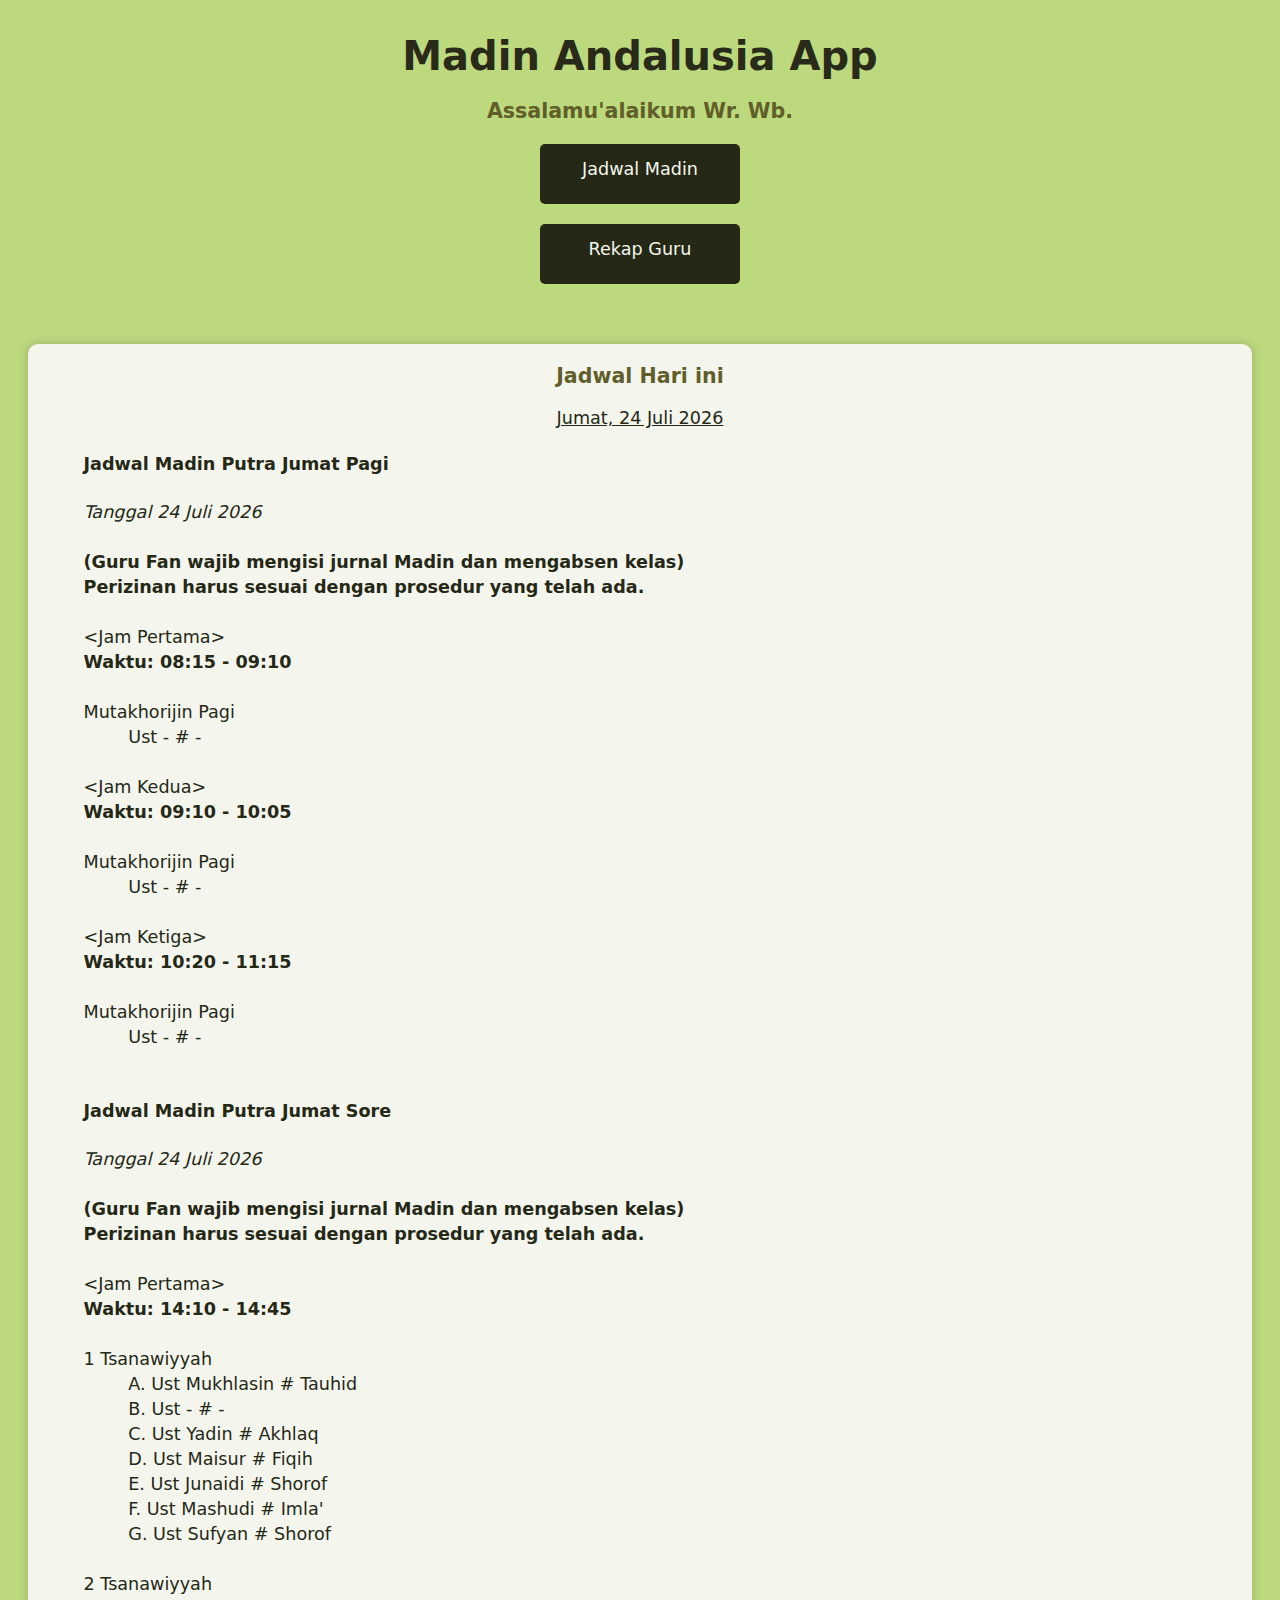
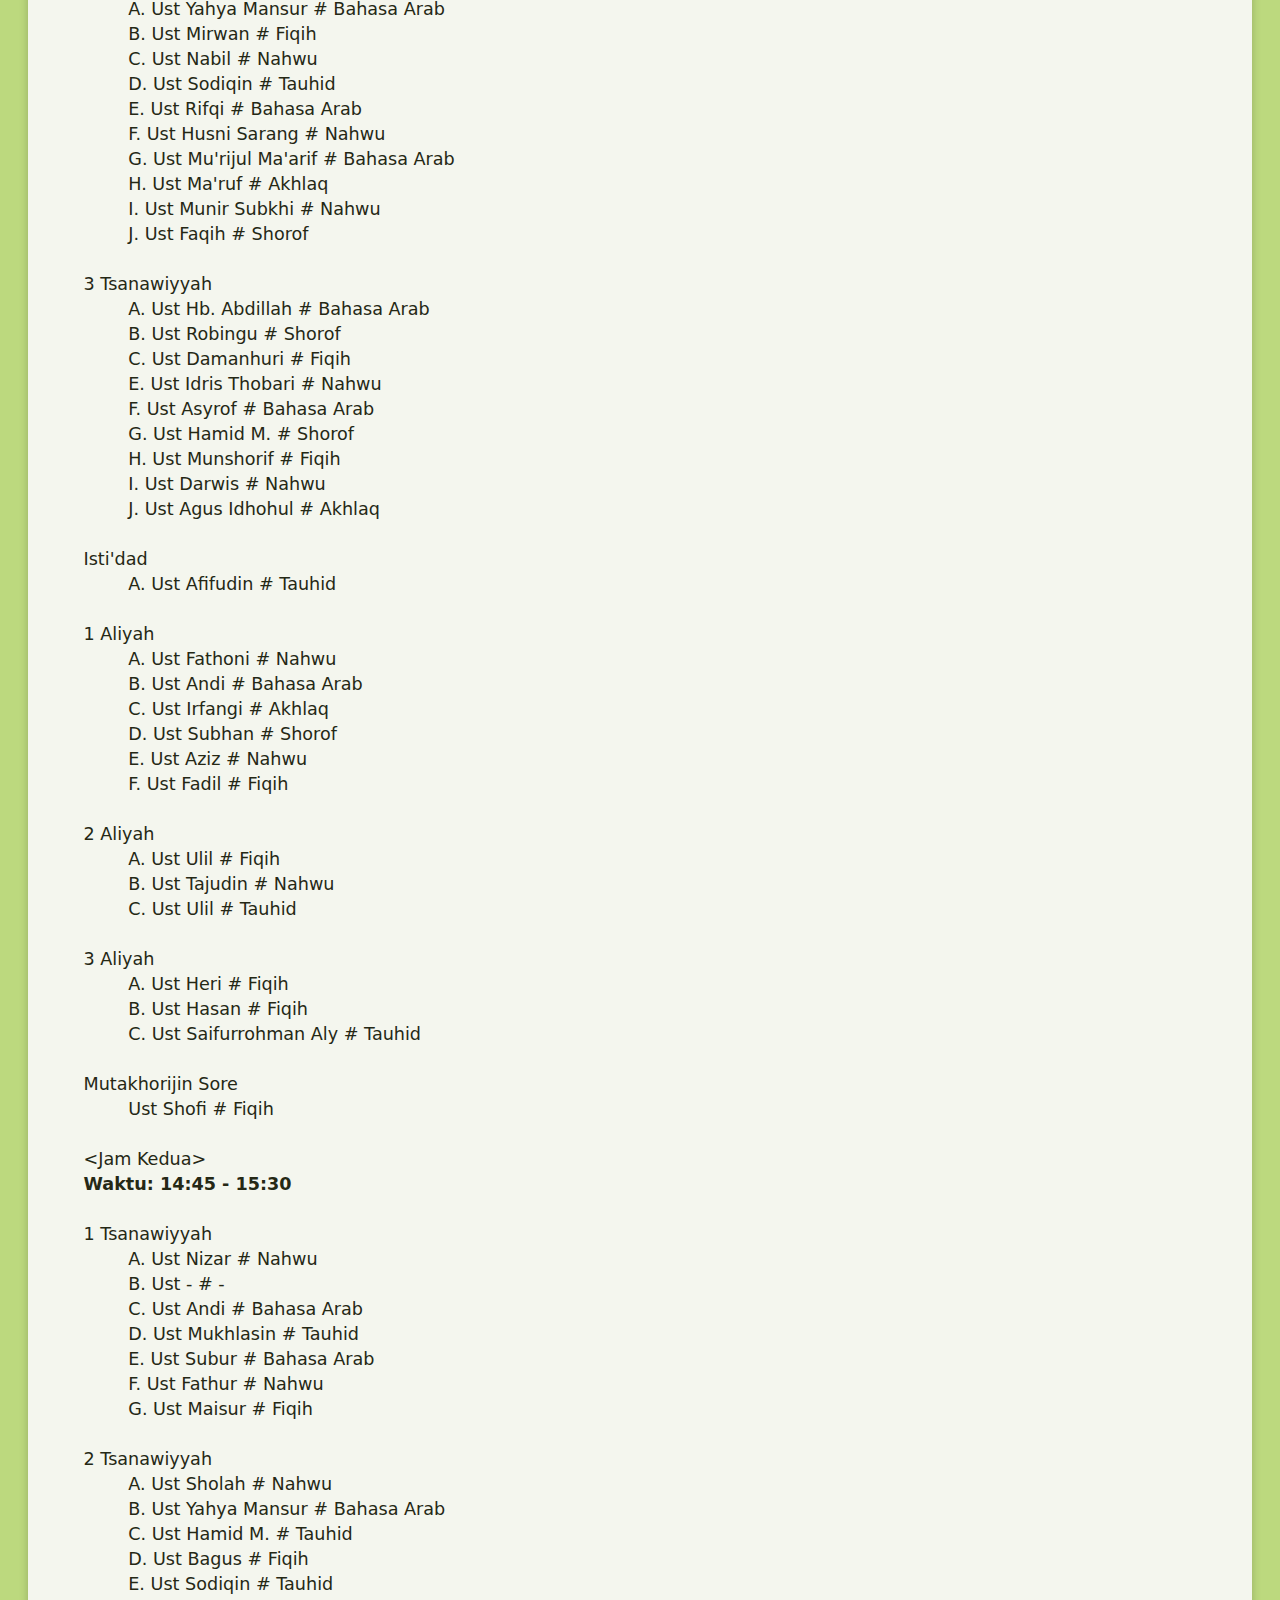
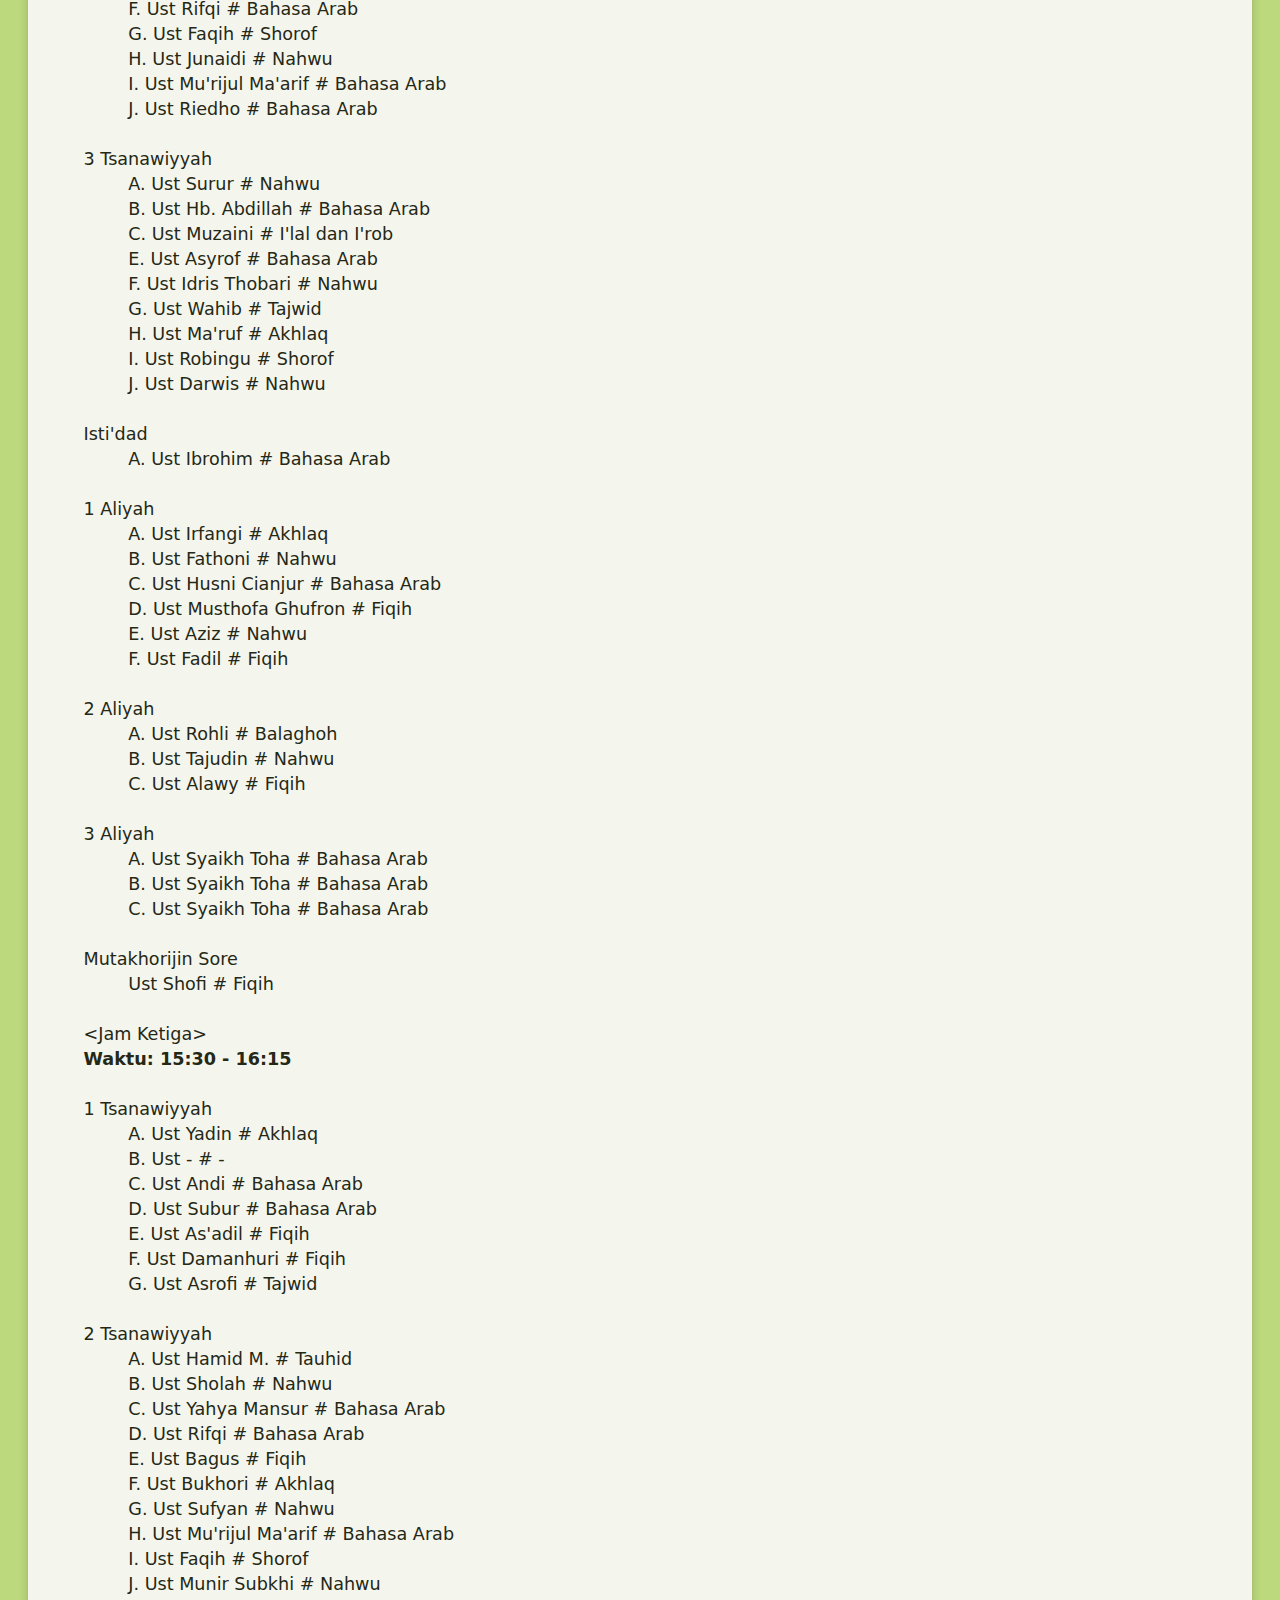
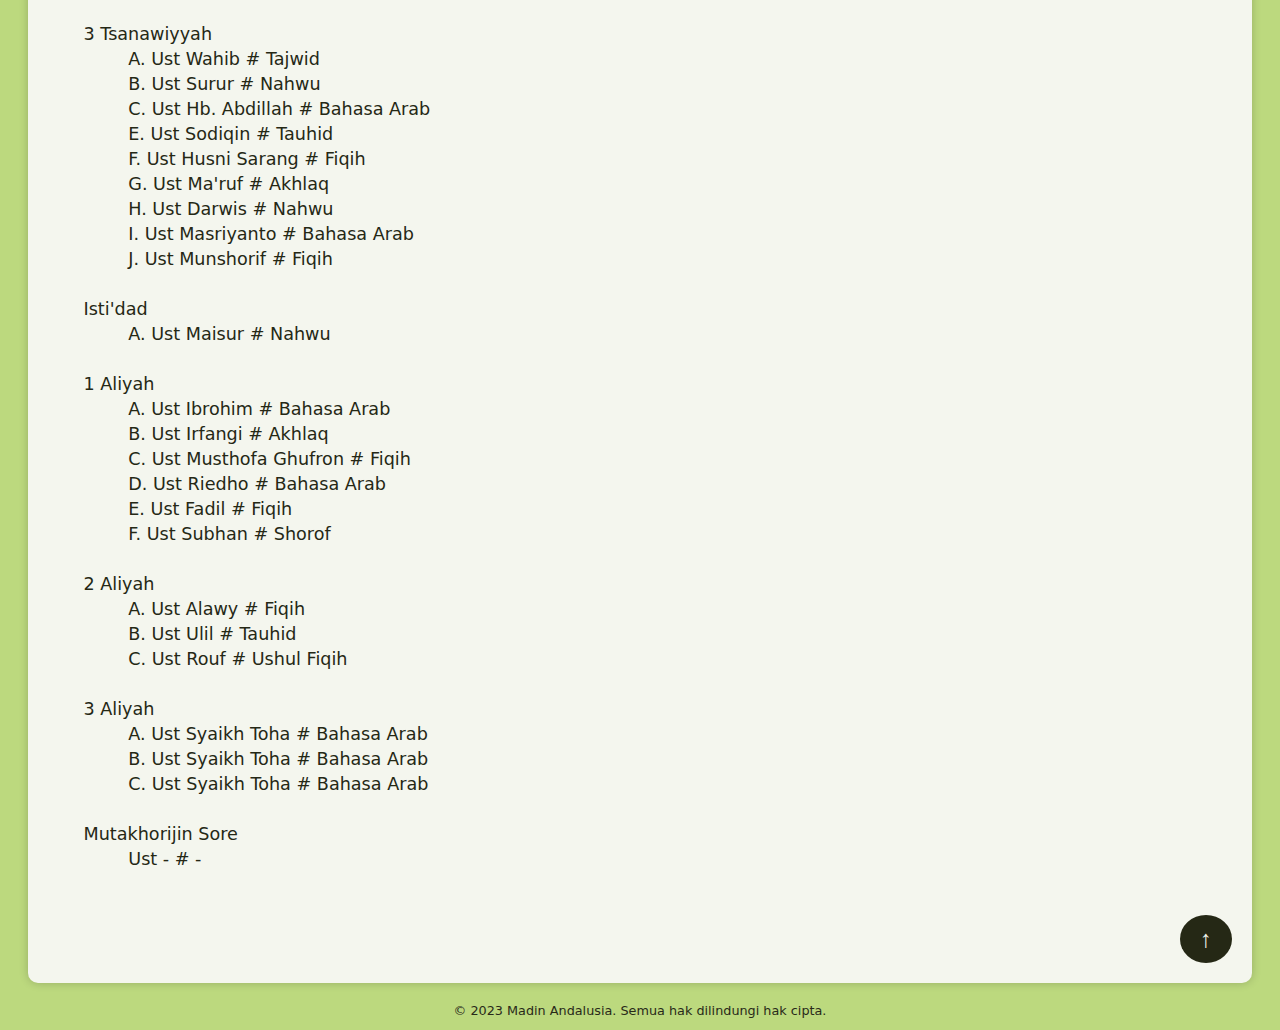
<file: index.html>
<!doctype html>
<html lang="id-ID">
    <head>
        <meta charset="UTF-8" />
        <meta name="viewport" content="width=device-width, initial-scale=1.0" />
        <title>Madin Andalusia App</title>
        <link rel="stylesheet" href="common-style.css" />
        <style>
            h4 {
                color: var(--warna-gelap);
            }

            .jadwal-hari-ini {
                margin: 20px;
                padding: 20px;
                background-color: var(--warna-terang);
                border-radius: 10px;
                box-shadow: 0 0 10px rgba(0, 0, 0, 0.2);
            }

            .tanggal {
                text-align: center;
                text-decoration: underline;
                color: var(--warna-gelap);
            }

            .isi {
                margin-left: 3%;
                line-height: 25px;
                color: var(--warna-gelap);
            }

            .tombol-kembali-ke-atas {
                display: flex;
                justify-content: flex-end;
            }

            button {
                background-color: var(--warna-gelap);
                color: var(--warna-terang);
                border: none;
                padding: 10px 20px;
                border-radius: 50%;
                cursor: pointer;
                font-size: 1.5rem;
            }

            button:hover {
                background-color: var(--warna-utama);
                color: var(--warna-gelap);
            }
            footer {
                text-align: center;
                margin-top: 20px;
                font-size: 0.8rem;
                color: var(--warna-gelap-3);
            }
        </style>
    </head>

    <body>
        <h2>Madin Andalusia App</h2>
        <br />
        <h3>Assalamu'alaikum Wr. Wb.</h3>
        <a href="jadwal.html">Jadwal Madin</a>
        <a href="login.html">Rekap Guru</a>
        <br />
        <div class="jadwal-hari-ini">
            <h3>Jadwal Hari ini</h3>
            <div class="tanggal" id="tanggalJadwal"></div>
            <p class="isi" id="jadwalHariIni"></p>
            <div class="tombol-kembali-ke-atas">
                <button id="backToTop">&UpArrow;</button>
            </div>
        </div>
        <footer>
            <p>&copy; 2023 Madin Andalusia. Semua hak dilindungi hak cipta.</p>
        </footer>

        <script src="jadwal.js"></script>
        <script src="index.js"></script>
    </body>
</html>
</file>
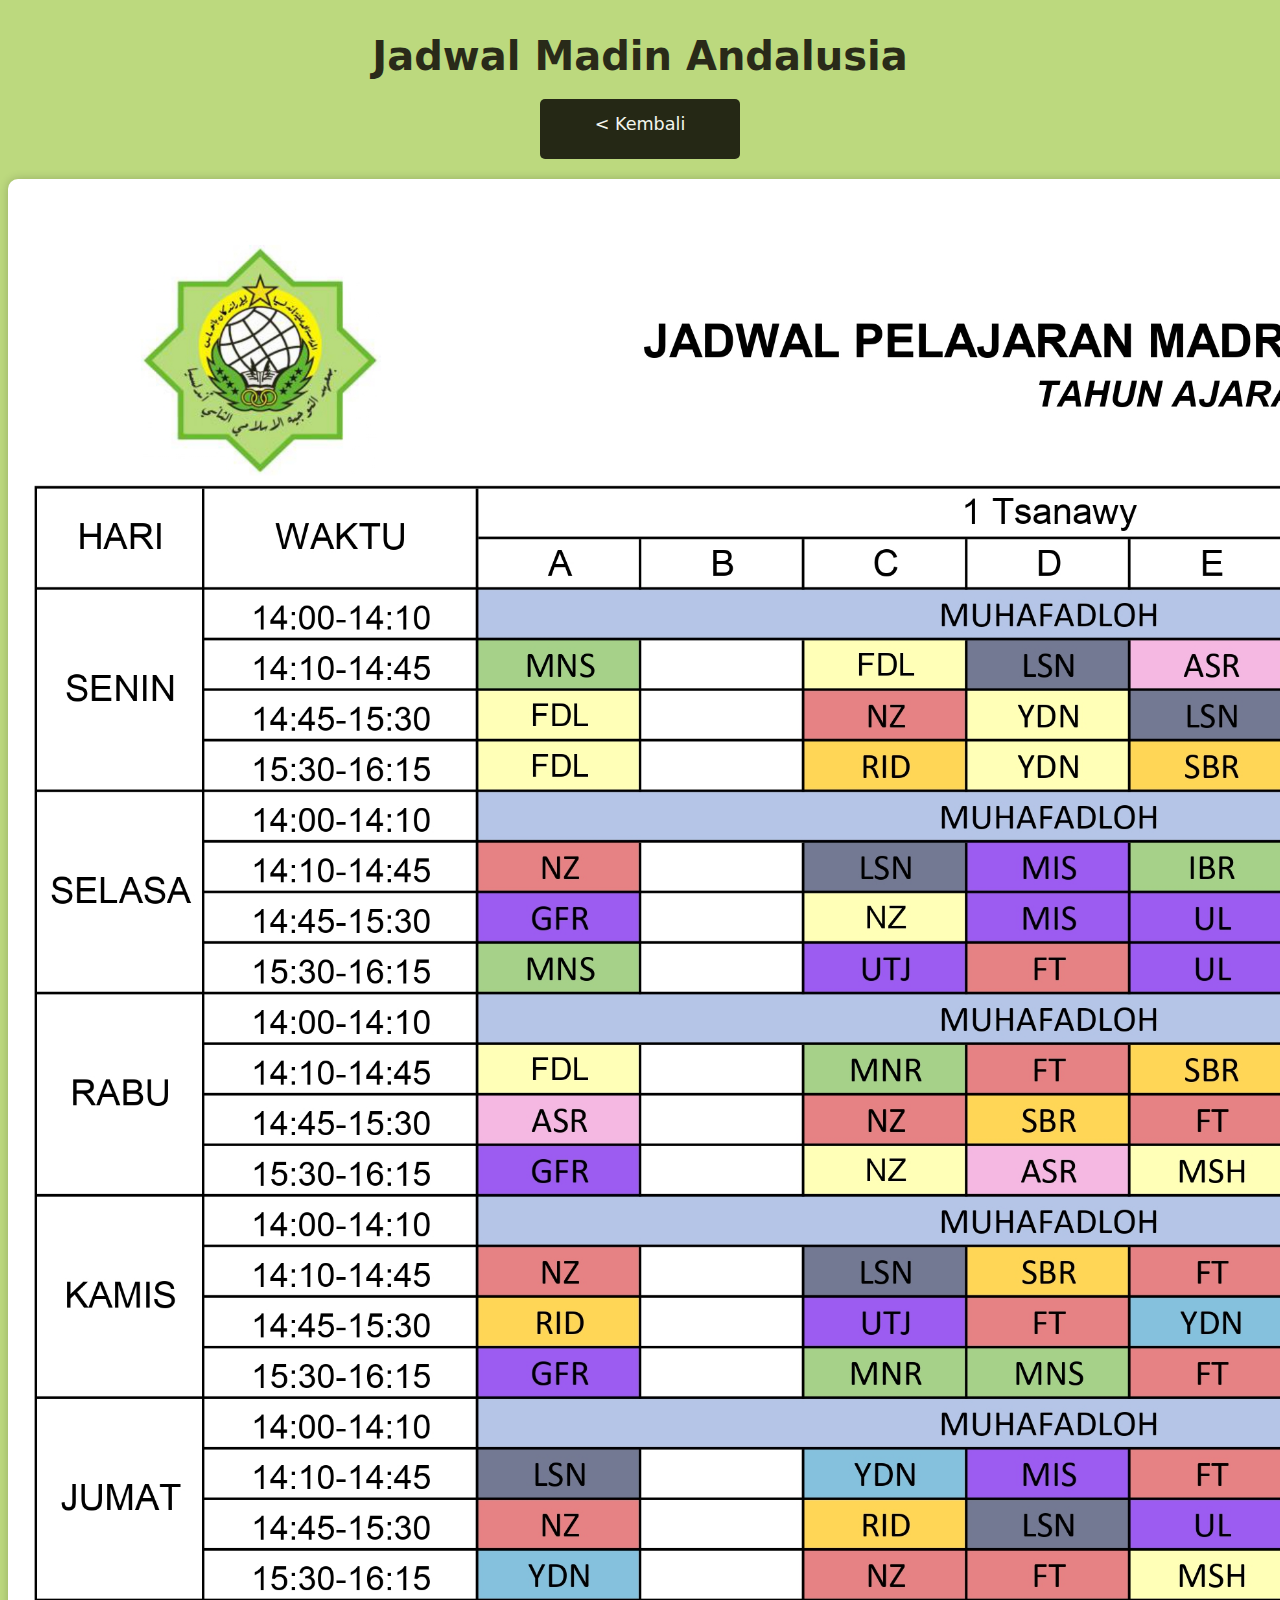
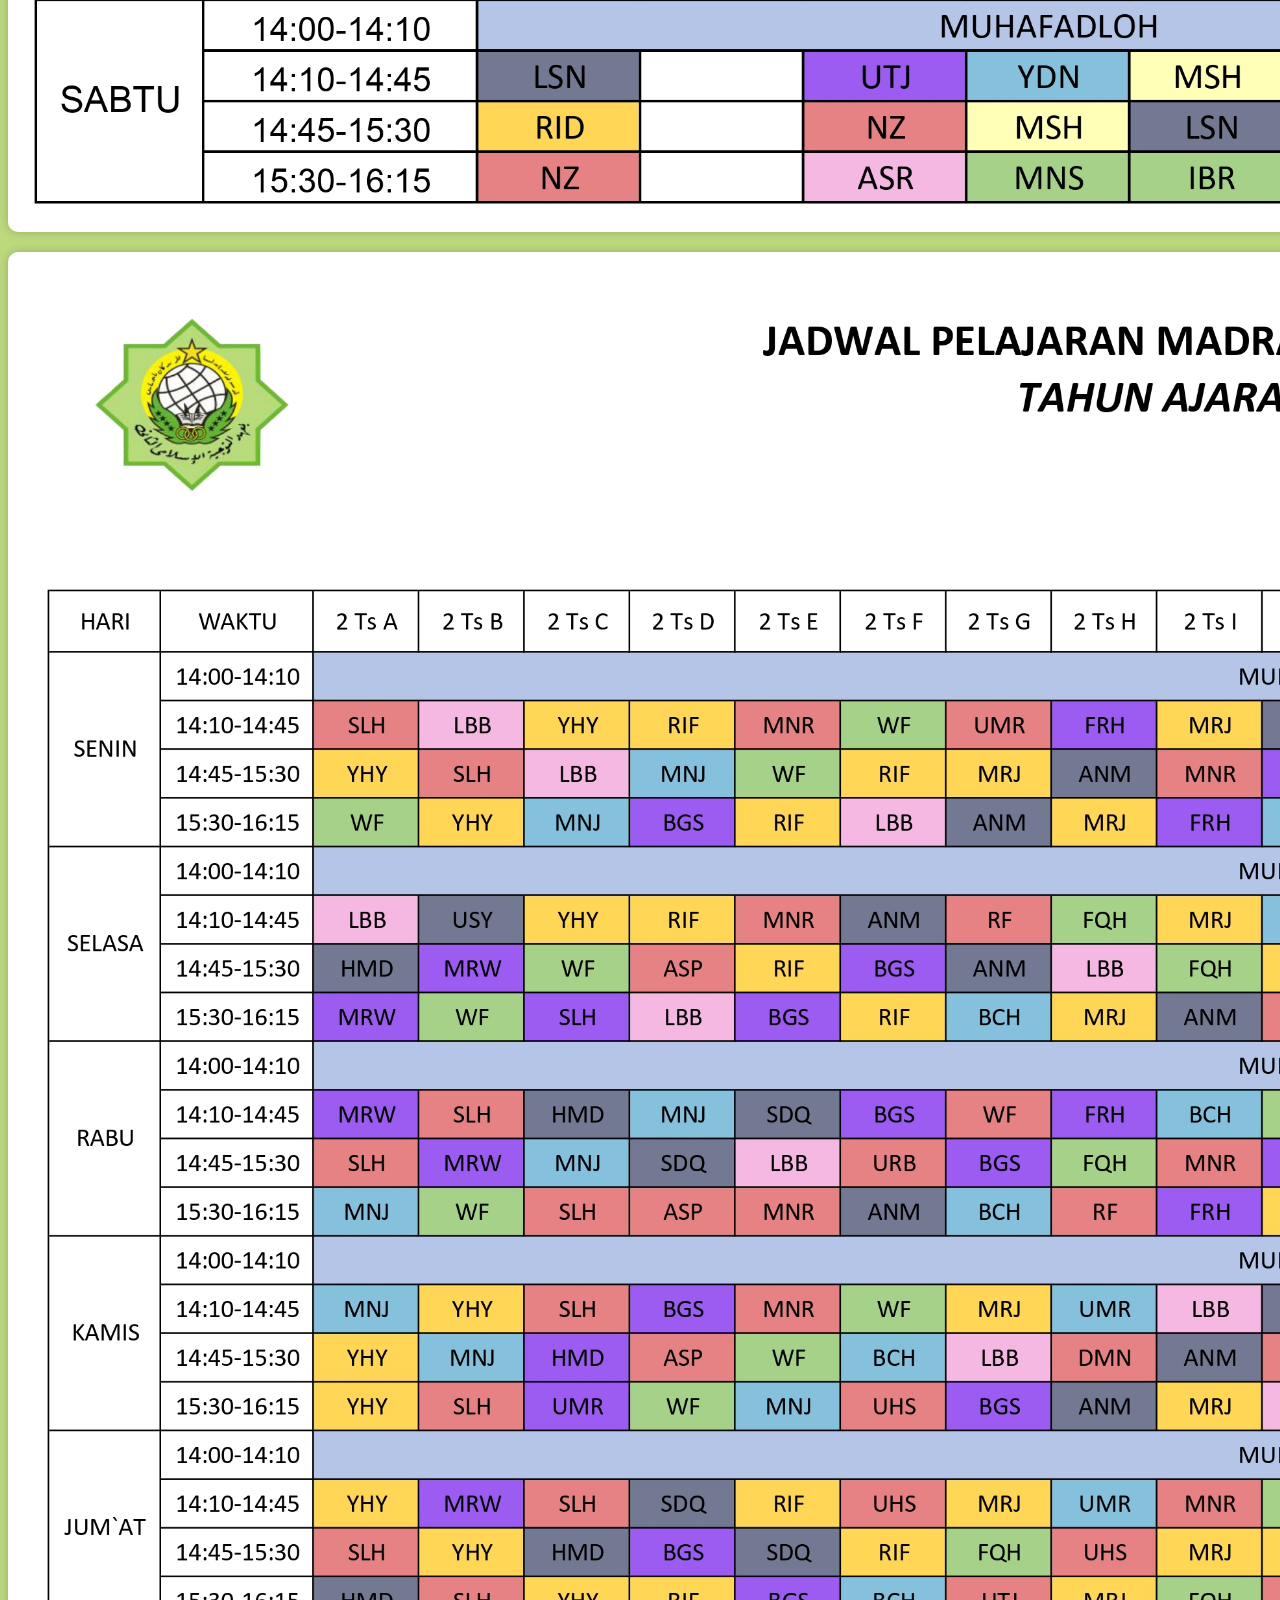
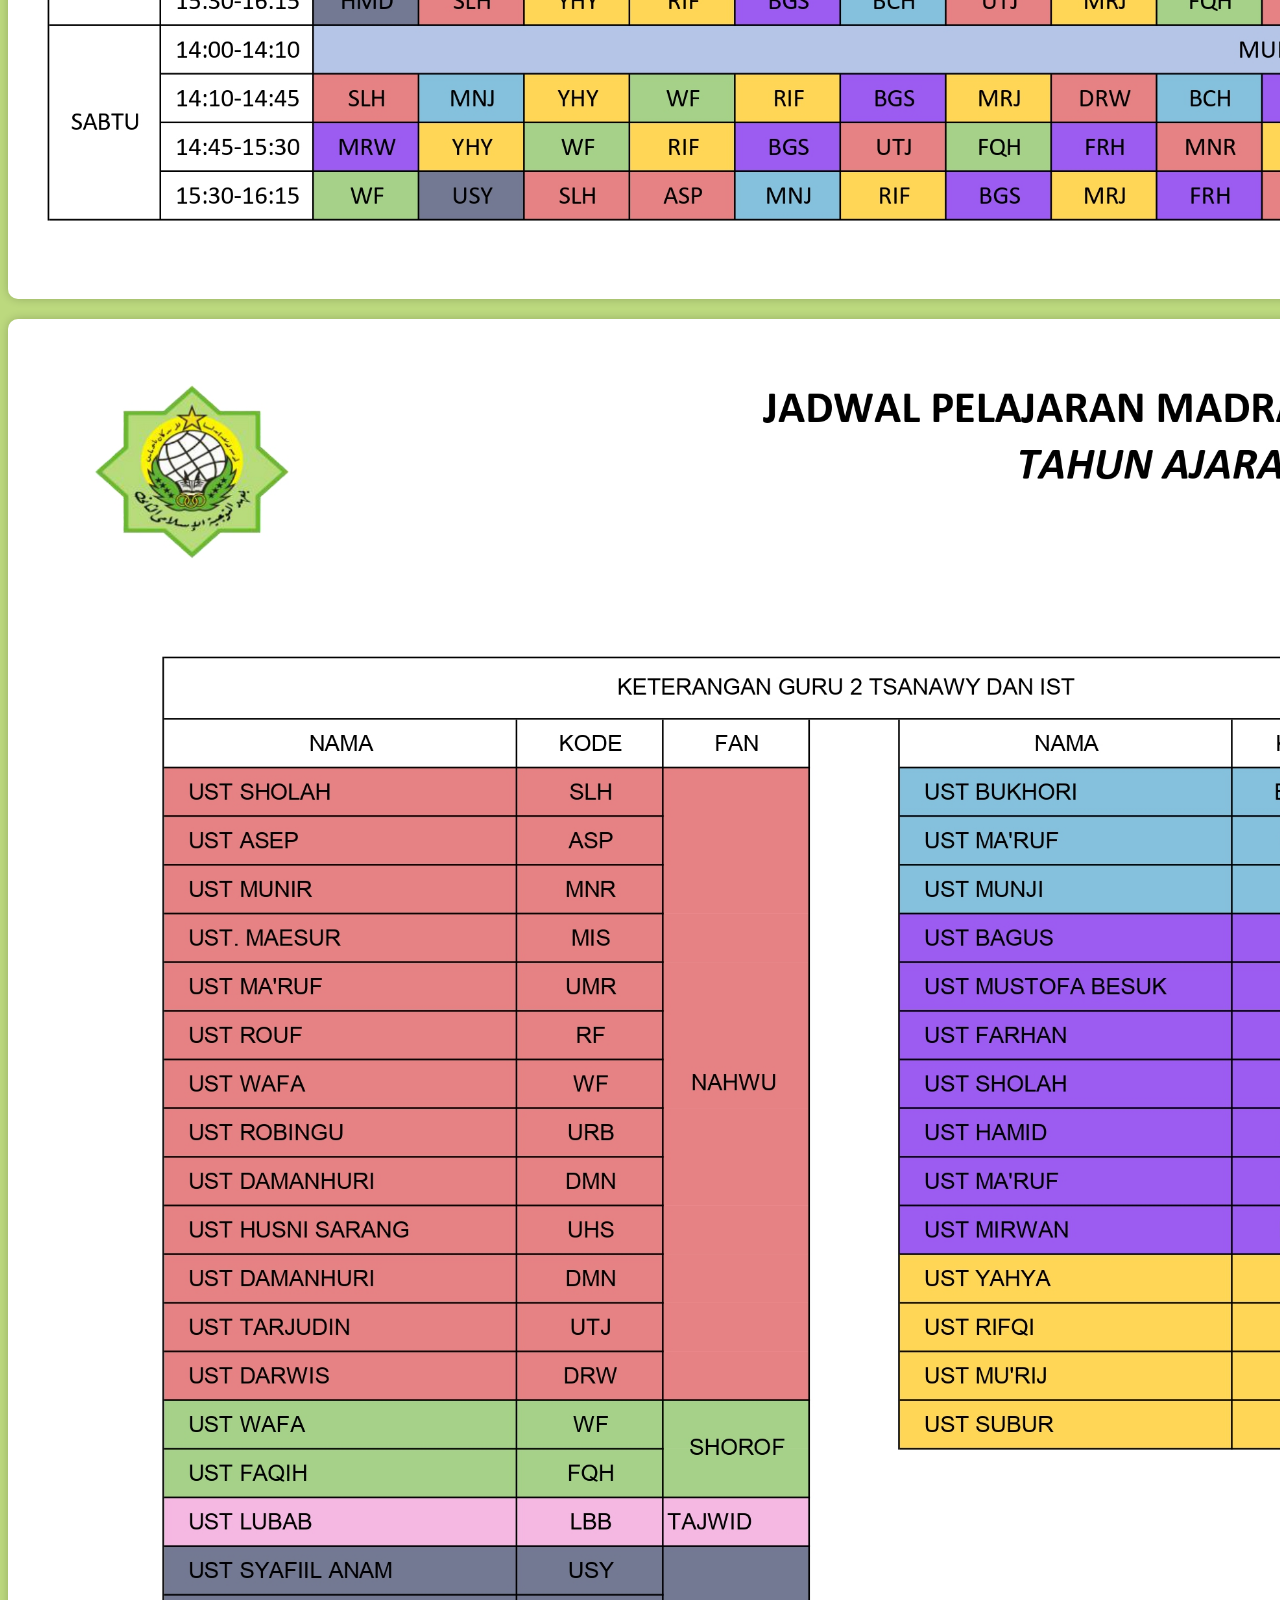
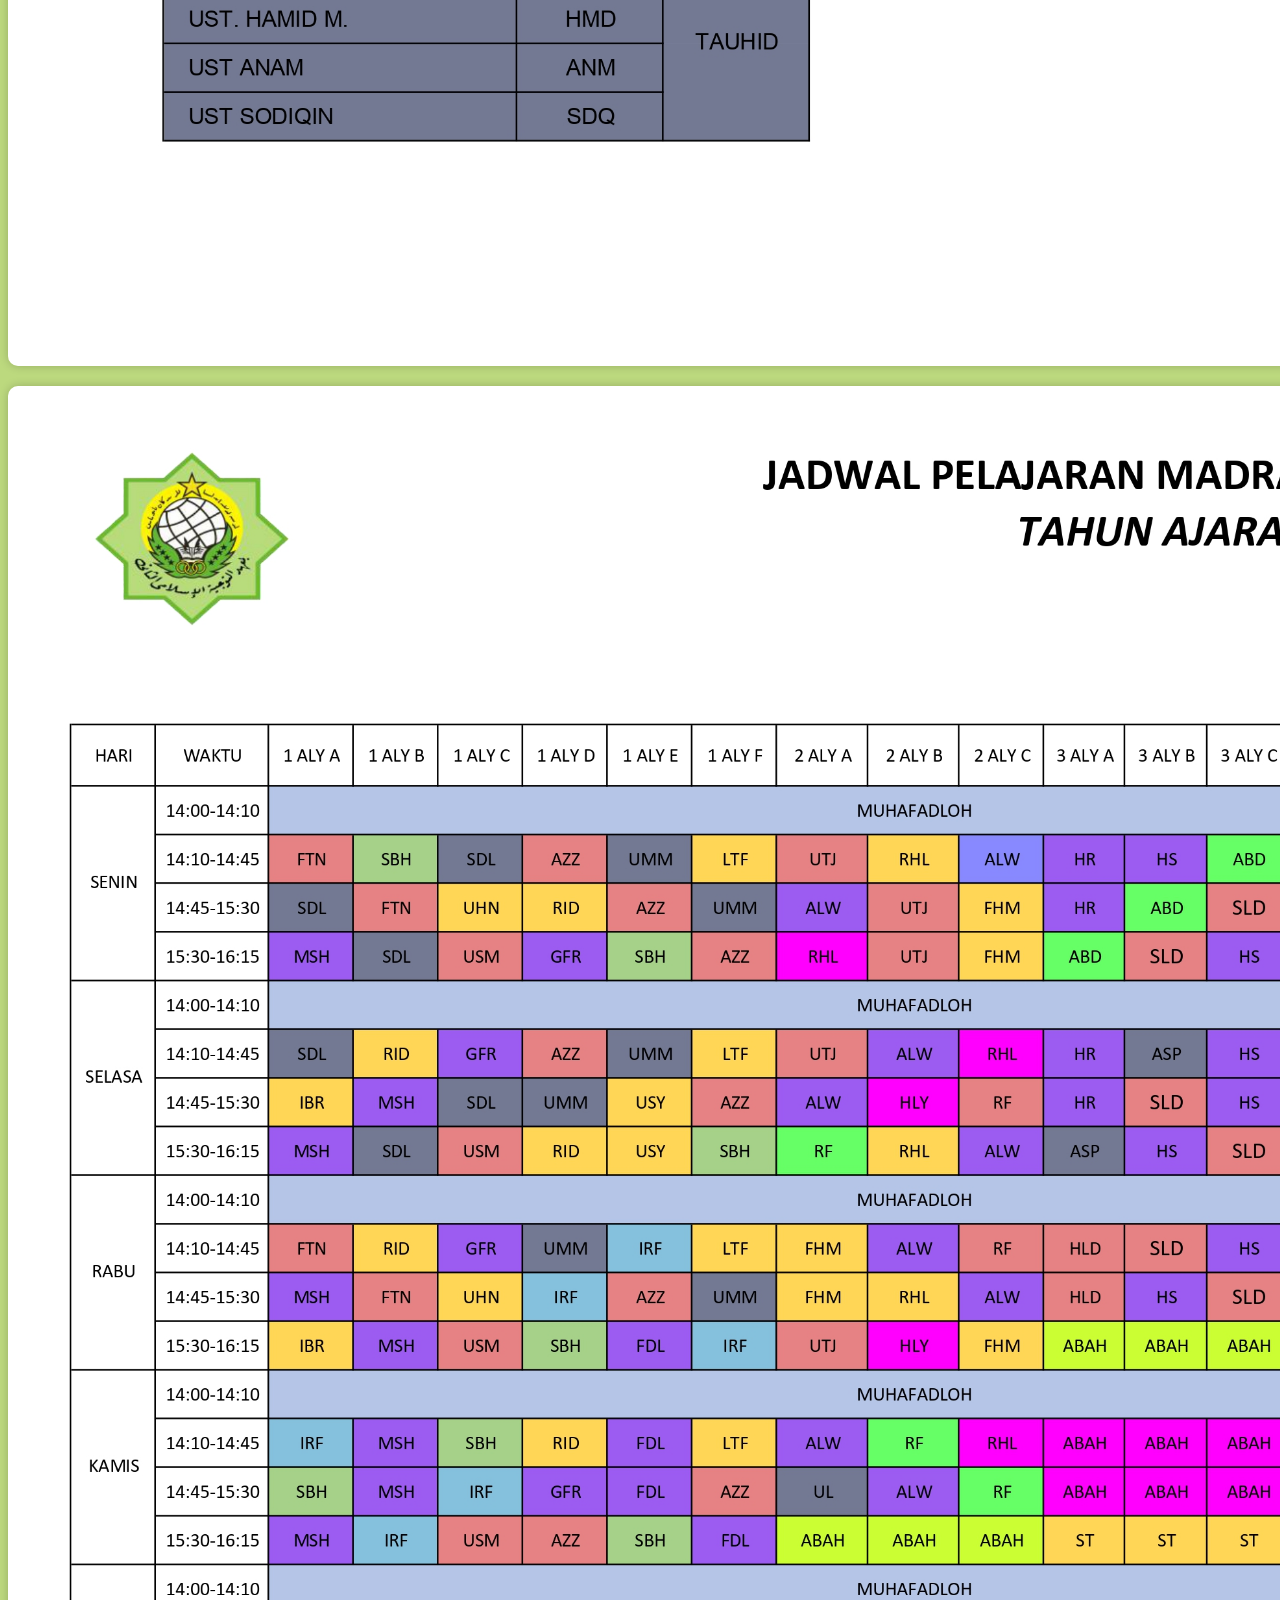
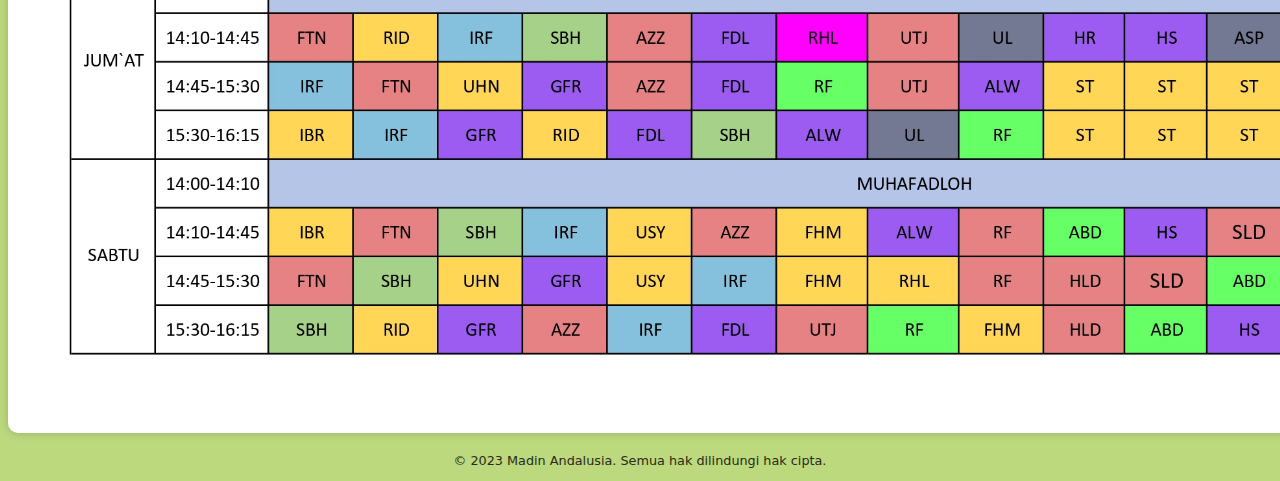
<file: jadwal.html>
<!doctype html>
<html lang="id-ID">
    <head>
        <meta charset="UTF-8" />
        <meta name="viewport" content="width=device-width, initial-scale=1.0" />
        <title>Jadwal Madin Andalusia</title>
        <link rel="stylesheet" href="common-style.css" />
        <style>
            img {
                display: block;
                max-width: 200%;
                height: auto;
                margin: 20px auto;
                border-radius: 10px;
                box-shadow: 0 0 10px rgba(0, 0, 0, 0.2);
            }
        </style>
    </head>

    <body>
        <h2>Jadwal Madin Andalusia</h2>
        <a href="index.html">&lt; Kembali</a>

        <img
            src="JADWAL MADIN page-0001.jpg"
            alt="jadwal kelas 1 Tsanawiyyah"
        />
        <img
            src="JADWAL MADIN page-0002.jpg"
            alt="jadwal kelas 2, 3 Tsanawiyyah dan Isti'dad"
        />
        <img
            src="JADWAL MADIN page-0003.jpg"
            alt="keterangan kode jadwal kelas 2, 3 Tsanawiyyah dan Isti'dad"
        />
        <img
            src="JADWAL MADIN page-0004.jpg"
            alt="jadwal kelas Aliyyah dan Mutakhorijin"
        />

        <footer>
            <p>&copy; 2023 Madin Andalusia. Semua hak dilindungi hak cipta.</p>
        </footer>
    </body>
</html>
</file>
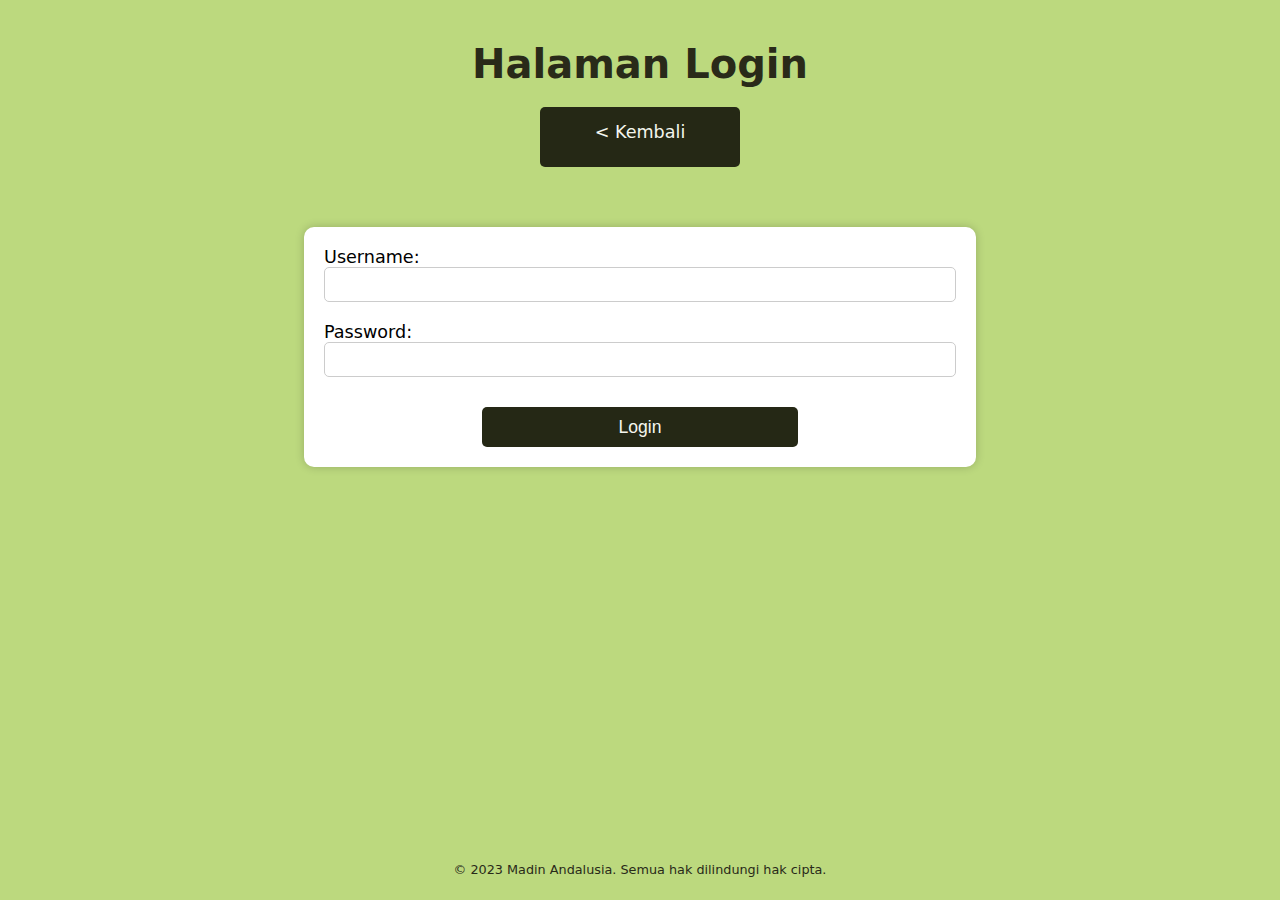
<file: login.html>
<!doctype html>
<html lang="id-ID">
    <head>
        <meta charset=" UTF-8" />
        <meta name="viewport" content="width=device-width, initial-scale=1.0" />
        <title>Halaman Login</title>
        <link rel="stylesheet" href="common-style.css" />
        <style>
            body {
                display: flex;
                flex-direction: column;
                min-height: 98vh;
                /* align-items: center; */
            }

            form {
                margin: 20px;
                padding: 20px;
                background-color: white;
                border-radius: 10px;
                box-shadow: 0 0 10px rgba(0, 0, 0, 0.2);
                width: 50%;
                align-self: center;
            }

            input {
                display: block;
                width: 100%;
                height: 35px;
                margin-bottom: 0px;
                padding: 0 10px;
                border-radius: 5px;
                border: 1px solid #ccc;
                font-size: 1.1rem;
                box-sizing: border-box;
            }

            button {
                display: block;
                width: 50%;
                position: relative;
                left: 25%;
                padding: 10px 20px;
                text-align: center;
                text-decoration: none;
                height: 40px;
                margin-top: 10px;
                background-color: var(--warna-gelap);
                color: var(--warna-terang);
                border: none;
                border-radius: 5px;
                font-size: 1.1rem;
                cursor: pointer;
            }

            button:hover {
                background-color: var(--warna-utama);
                color: var(--warna-gelap);
            }

            footer {
                margin-top: auto;
            }
        </style>
    </head>

    <body>
        <h2>Halaman Login</h2>
        <a href="index.html">&lt; Kembali</a>
        <br />
        <form id="loginForm">
            <label for="username">Username:</label>
            <input type="text" id="username" required /><br />

            <label for="password">Password:</label>
            <input type="password" id="password" required /><br />

            <button type="button" onclick="login()">Login</button>
        </form>

        <script defer>
            const userData = {
                rozy: "rozy1234",
                ulil: "ulil1234",
            };

            function login() {
                const usernameInput = document.getElementById("username");
                const passwordInput = document.getElementById("password");

                let username = usernameInput.value;
                let password = passwordInput.value;

                const isLoginValid = userData[username] === password;

                if (isLoginValid) {
                    alert("Login berhasil!");
                    window.location.href = "rekap.html";
                } else {
                    alert(
                        "Login gagal. Harap periksa kembali username dan password Anda.",
                    );
                }

                usernameInput.value = "";
                passwordInput.value = "";
            }
        </script>
        <footer>
            <p>&copy; 2023 Madin Andalusia. Semua hak dilindungi hak cipta.</p>
            <button id="backToTop" style="display: none">
                Kembali ke Atas
            </button>
        </footer>
    </body>
</html>
</file>
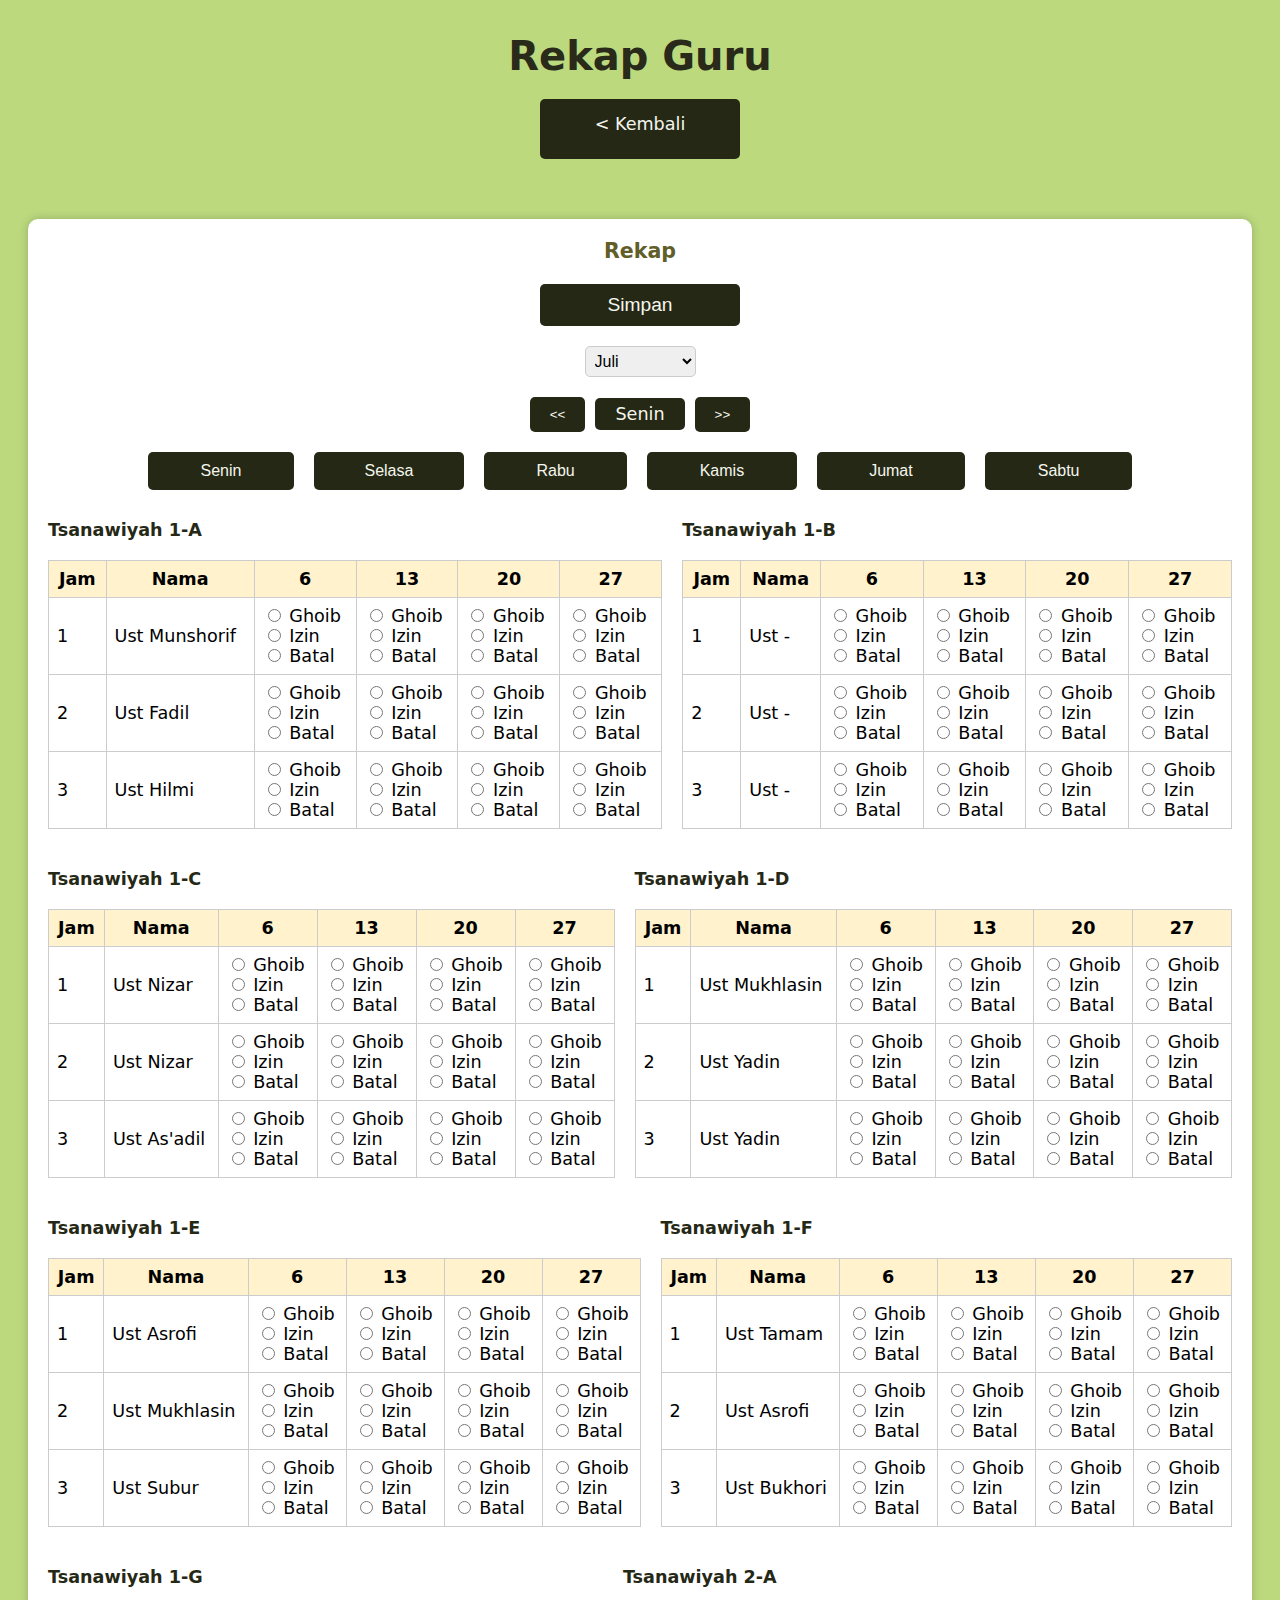
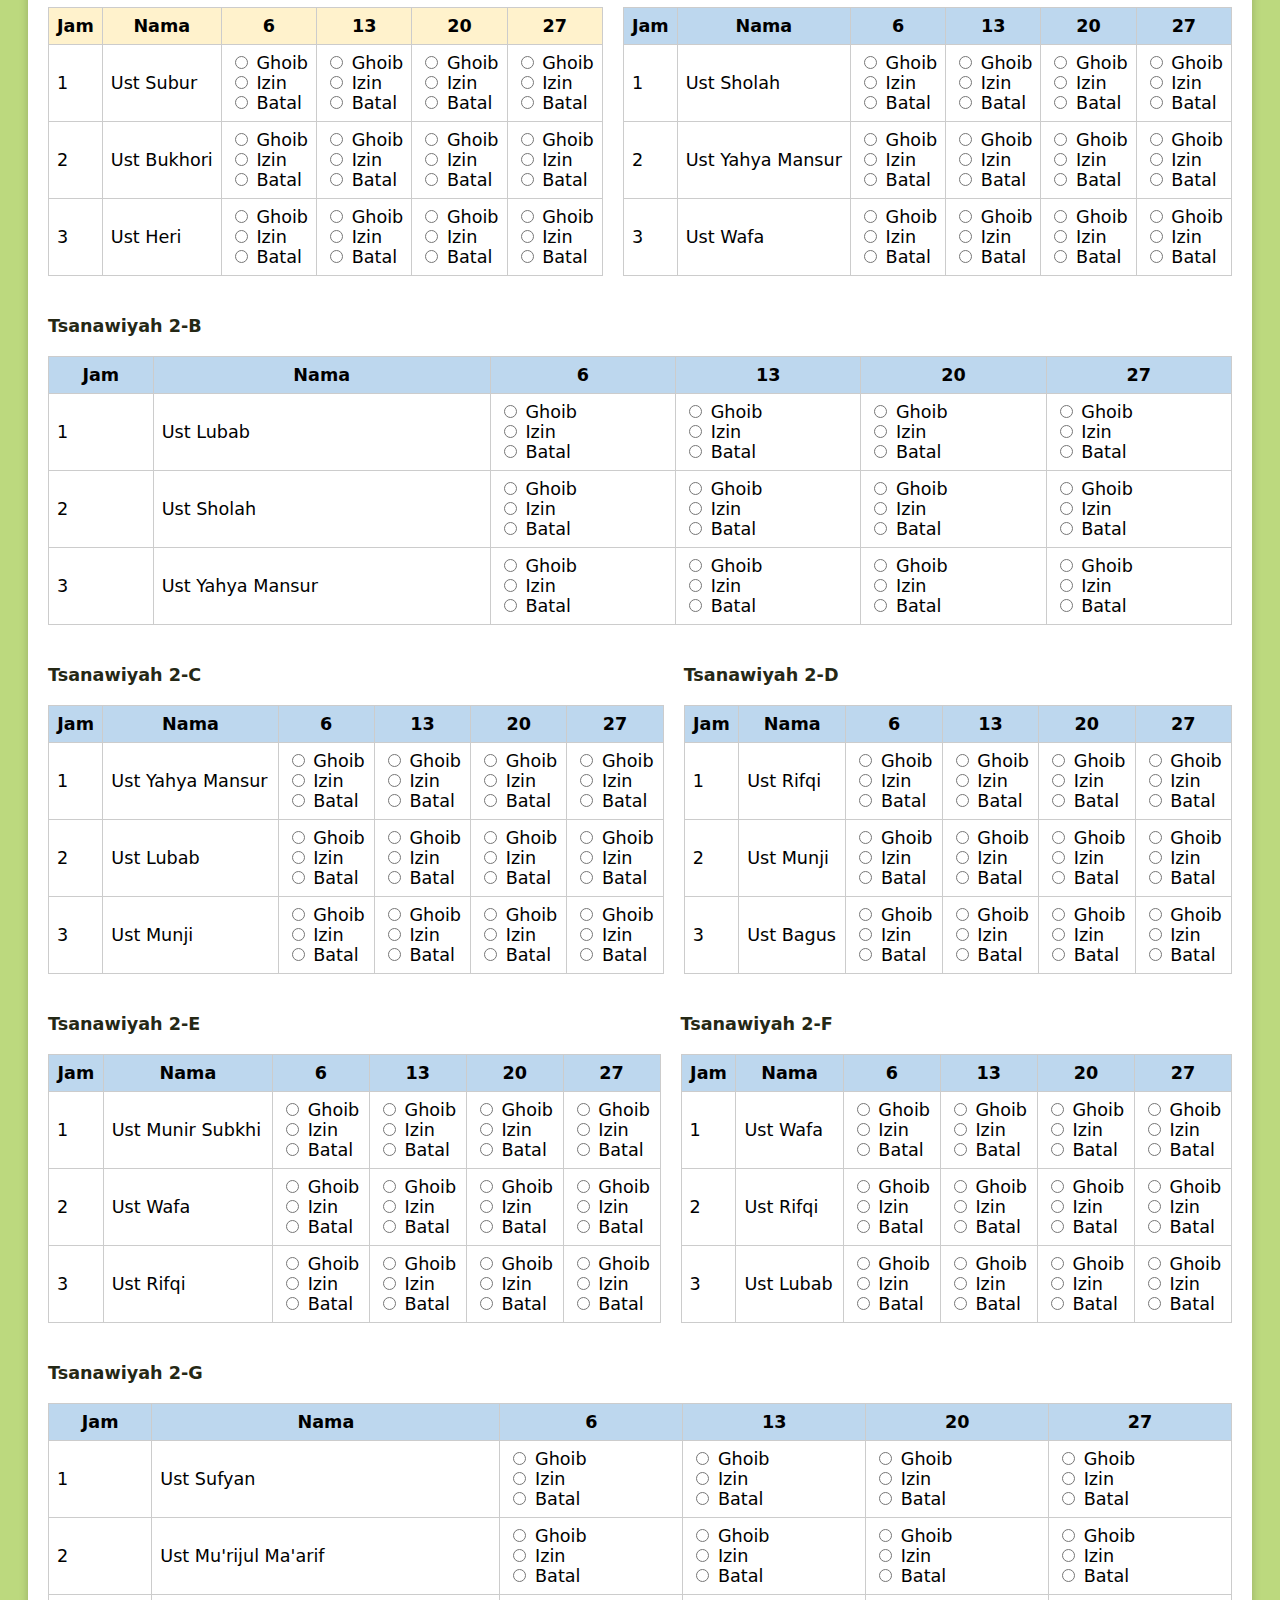
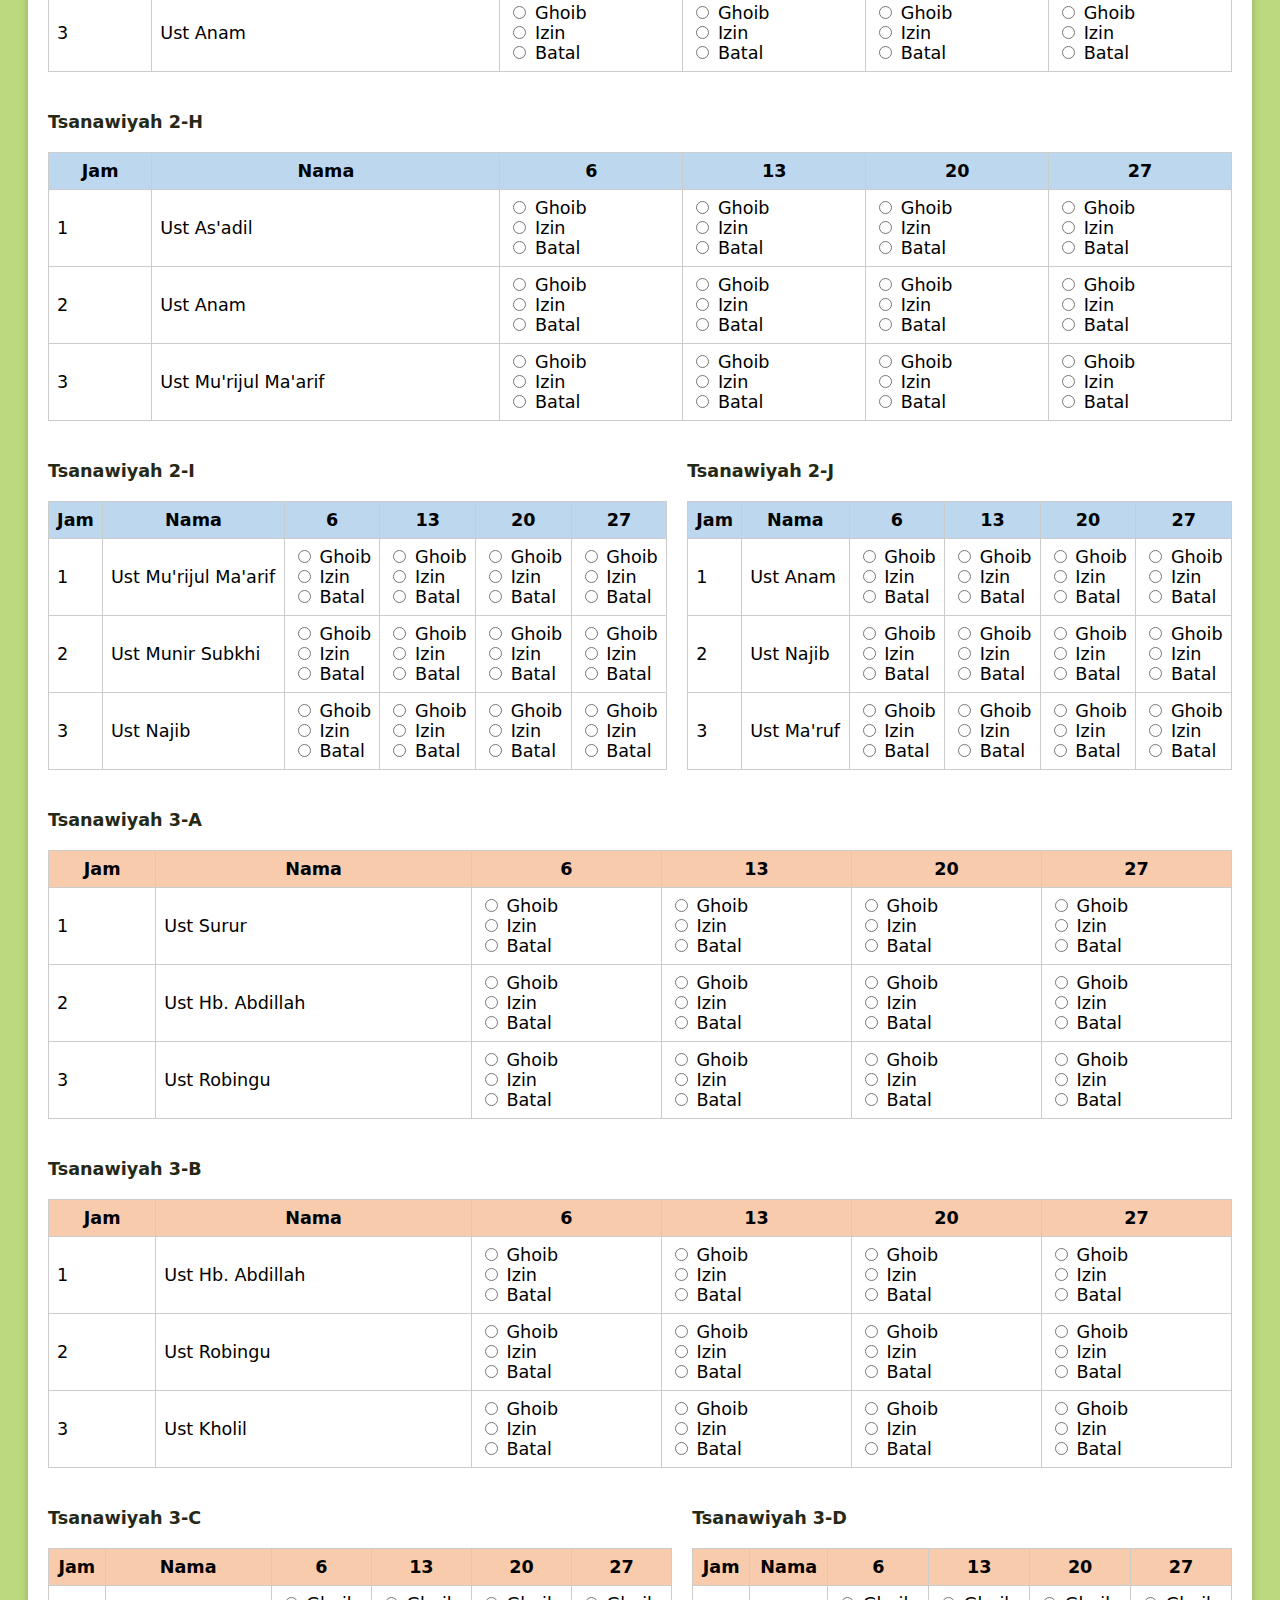
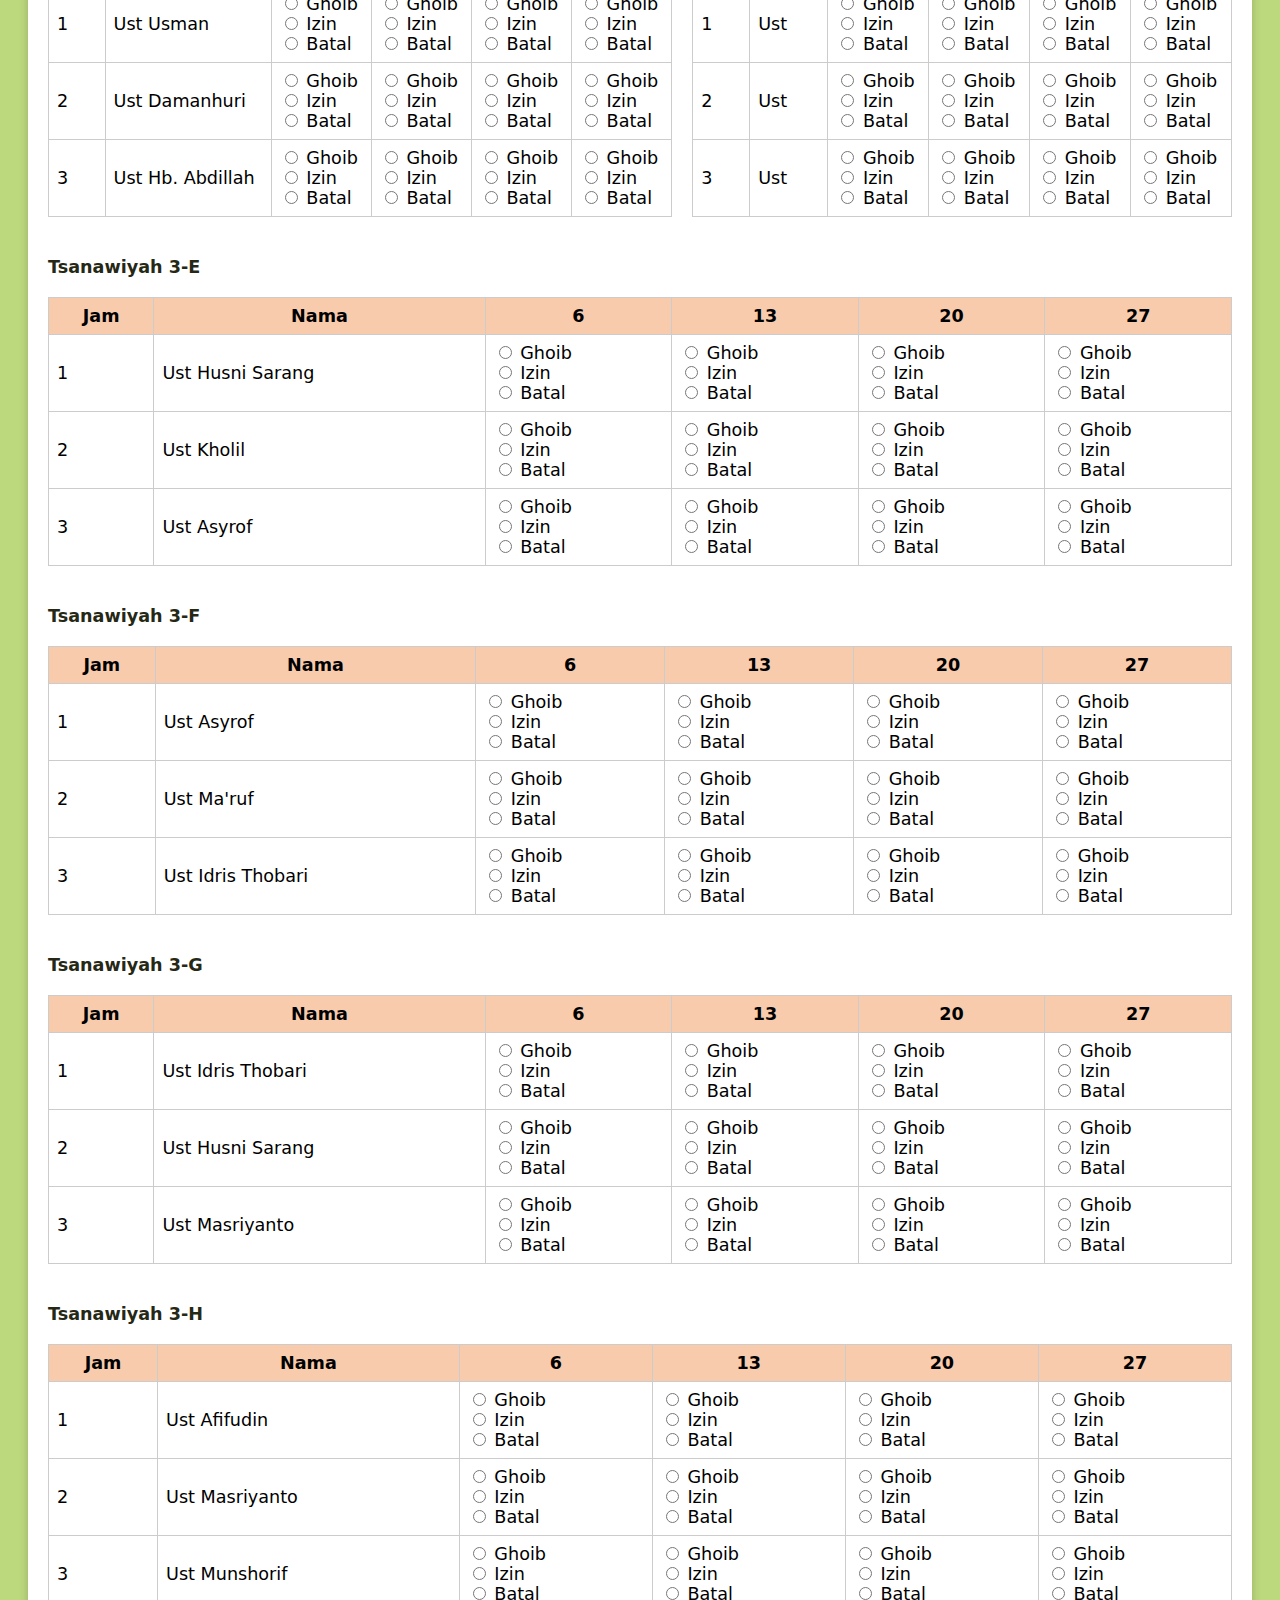
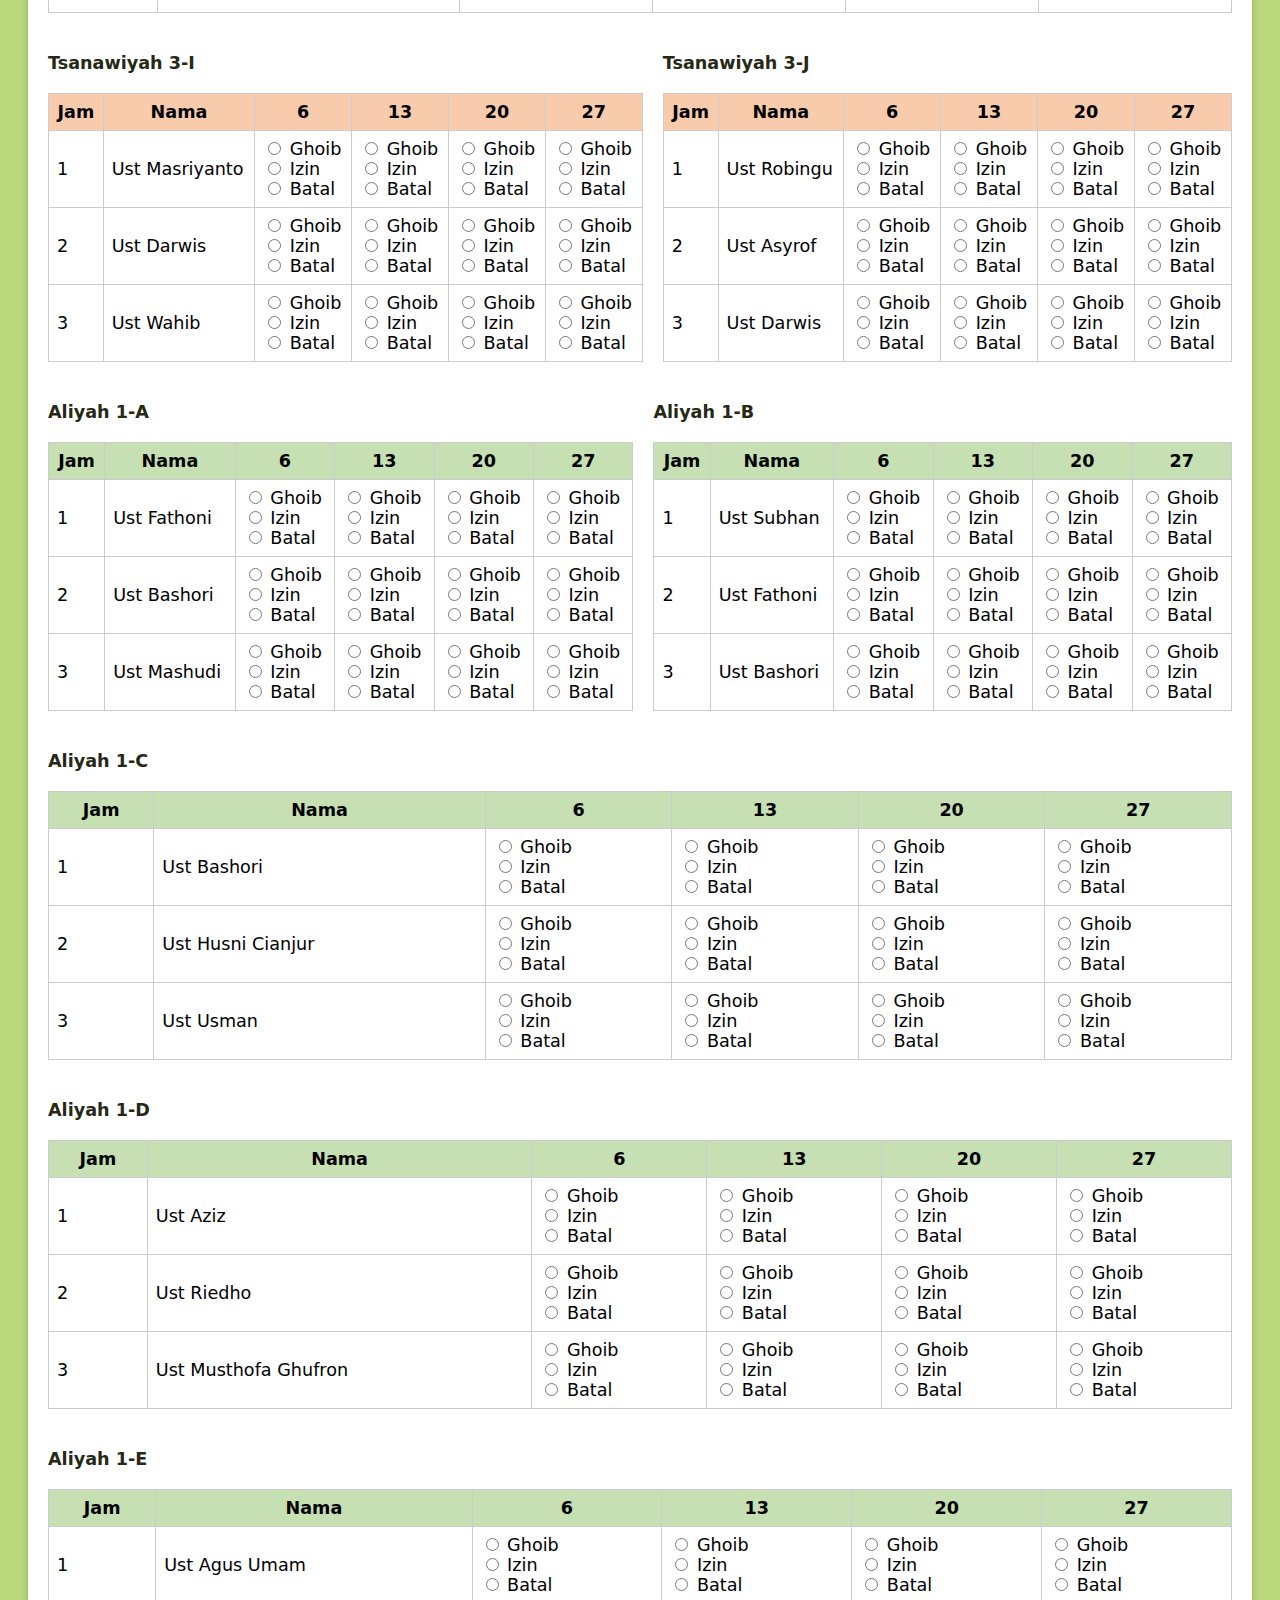
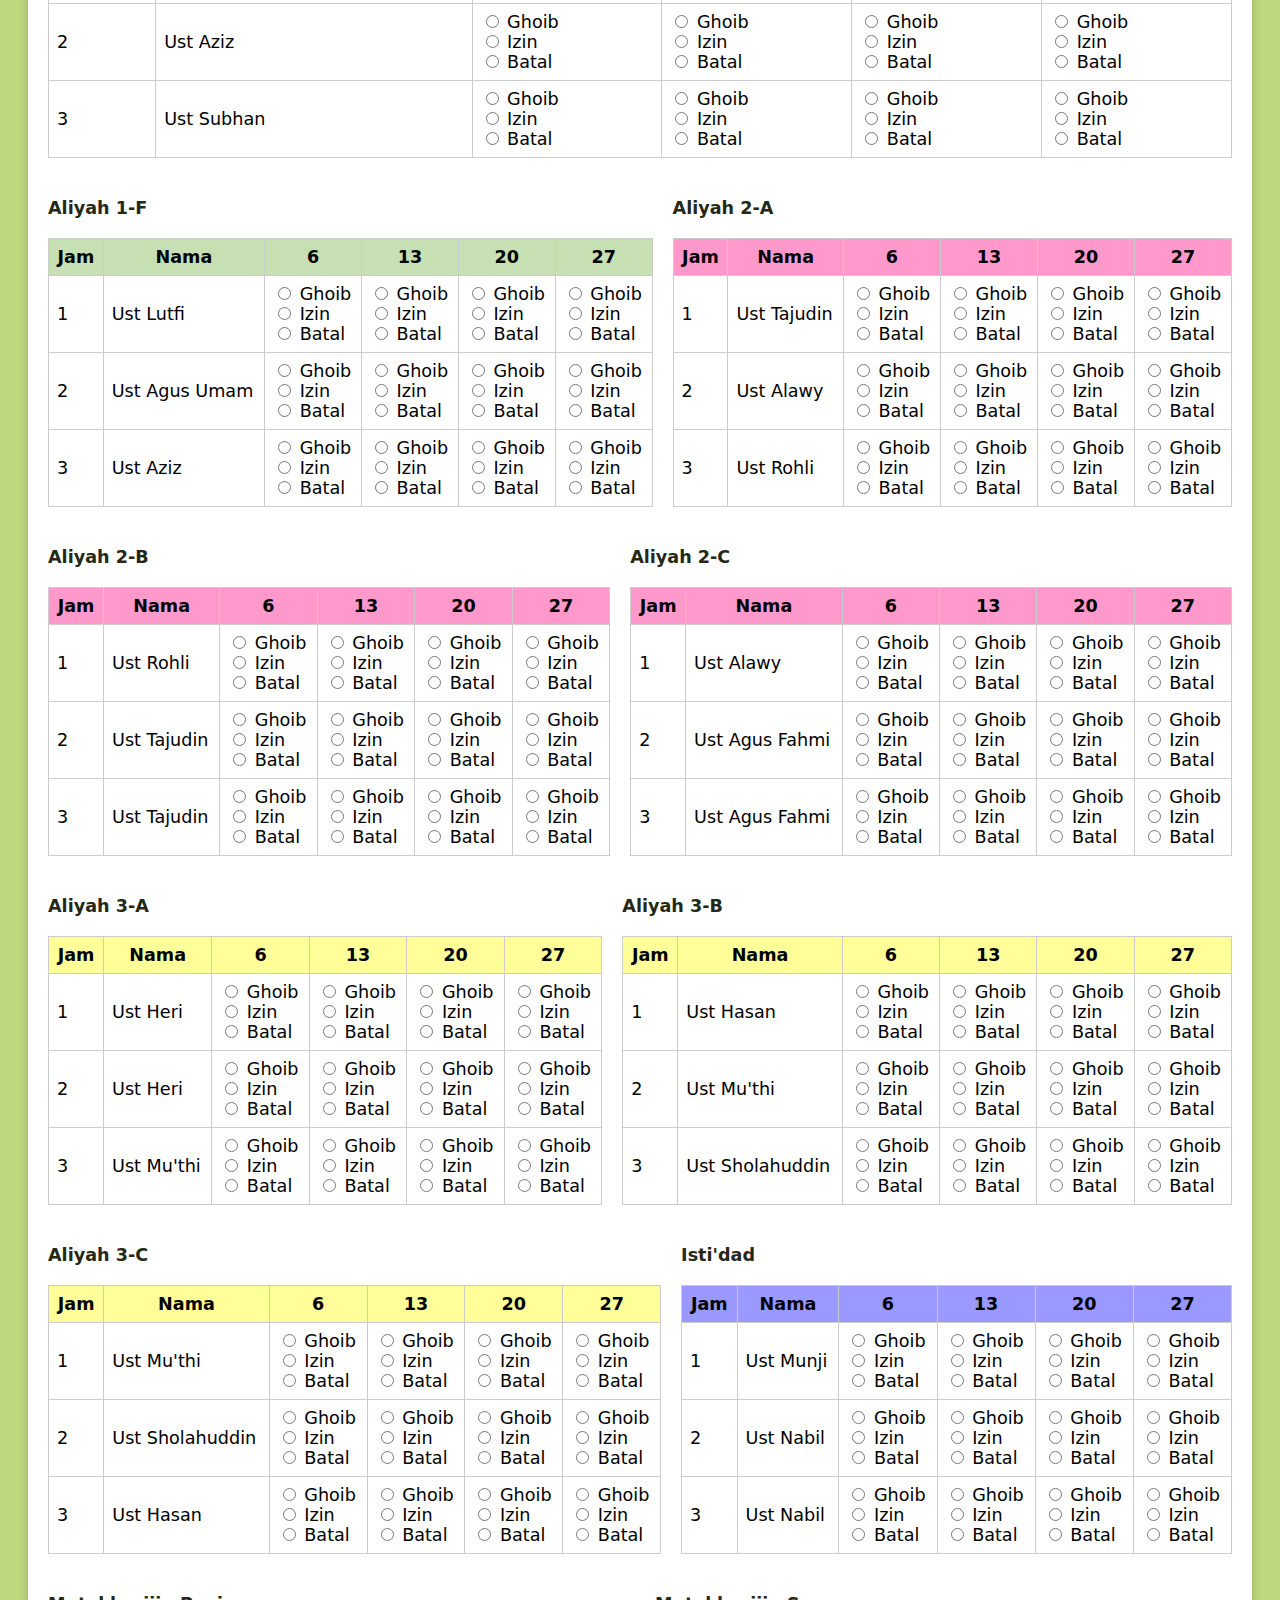
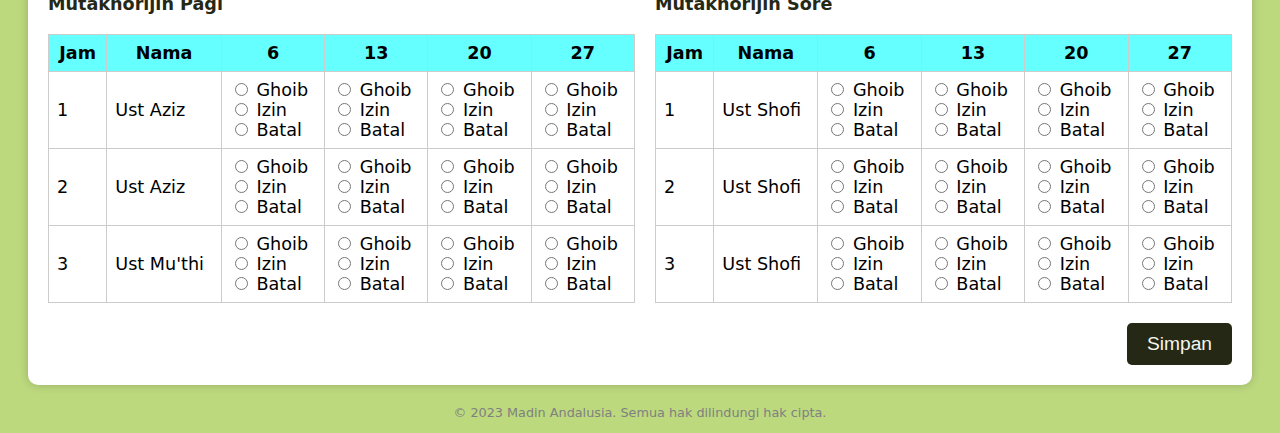
<file: rekap.html>
<!doctype html>
<html lang="id-ID">
    <head>
        <meta charset="UTF-8" />
        <meta name="viewport" content="width=device-width, initial-scale=1.0" />
        <title>Rekap Guru</title>
        <link rel="stylesheet" href="common-style.css" />
        <style>
            * {
                transition: none;
            }

            .papan-rekap {
                margin: 20px;
                padding: 20px;
                background-color: white;
                border-radius: 10px;
                box-shadow: 0 0 10px rgba(0, 0, 0, 0.2);
            }

            button {
                background-color: var(--warna-gelap);
                color: var(--warna-terang);
                border: none;
                padding: 10px 20px;
                border-radius: 5px;
                cursor: pointer;
                transition: all 0.3s ease;
            }

            button:hover {
                background-color: var(--warna-utama);
                color: var(--warna-gelap);
            }

            .container-hari {
                display: flex;
                justify-content: center;
                align-items: center;
                margin-top: 20px;
                margin-bottom: 20px;
                gap: 5px;
            }

            .hari {
                display: inline-block;
                margin: 0 5px;
                background-color: var(--warna-gelap);
                color: var(--warna-terang);
                padding: 6px 20px;
                border-radius: 5px;
            }

            table {
                border-collapse: collapse;
                width: 100%;
                margin-top: 20px;
                margin-bottom: 20px;
            }

            th,
            td {
                border: 1px solid #ccc;
                padding: 8px;
                text-align: left;
            }

            th {
                background-color: #ccc;
                text-align: center;
            }

            table.tabel-Tsanawiyah1 > thead > tr > th {
                background-color: rgb(255, 242, 204);
            }

            table.tabel-Tsanawiyah2 > thead > tr > th {
                background-color: rgb(189, 215, 238);
            }

            table.tabel-Tsanawiyah3 > thead > tr > th {
                background-color: rgb(248, 203, 173);
            }

            table.tabel-Aliyah1 > thead > tr > th {
                background-color: rgb(198, 224, 180);
            }

            table.tabel-Aliyah2 > thead > tr > th {
                background-color: rgb(255, 153, 204);
            }

            table.tabel-Aliyah3 > thead > tr > th {
                background-color: rgb(255, 255, 153);
            }

            table.tabel-Isti\'d > thead > tr > th {
                background-color: rgb(153, 153, 255);
            }

            table.tabel-MutakhorijinPa > thead > tr > th,
            table.tabel-MutakhorijinSo > thead > tr > th {
                background-color: rgb(102, 255, 255);
            }

            .tabel-kontainer {
                display: flex;
                justify-content: space-evenly;
                flex-wrap: wrap;
                align-content: space-evenly;
                gap: 20px;
            }

            .tabel-kontainer > * {
                flex-grow: 1;
                /* flex: 1; */
            }

            header {
                font-weight: bold;
                color: var(--warna-gelap);
            }

            footer {
                text-align: center;
                margin-top: 20px;
                font-size: 0.8rem;
                color: gray;
            }

            .h3-dan-save {
                display: flex;
                flex-direction: column;
                align-items: center;
            }

            .save-up {
                width: 200px;
                font-size: 1.2rem;
            }

            .save-down-container {
                display: flex;
                justify-content: flex-end;
            }

            .save-down {
                font-size: 1.2rem;
            }

            .kontainer-tombol-hari {
                display: flex;
                justify-content: center;
                gap: 15px;
                column-gap: 20px;
                flex-wrap: wrap;
                margin-bottom: 30px;
                padding: 0 100px;
            }

            .kontainer-tombol-hari > button {
                font-size: 1rem;
                flex-grow: 1;
                max-width: 150px;
            }

            .container-bulan {
                display: flex;
                justify-content: center;
                align-items: center;
                margin-top: 20px;
                margin-bottom: 20px;
                gap: 5px;
            }

            select {
                font-size: 1rem;
                padding: 5px;
                border-radius: 5px;
                border: 1px solid #ccc;
            }
        </style>
    </head>

    <body>
        <h2>Rekap Guru</h2>
        <a href="index.html">&lt; Kembali</a>
        <br />
        <div class="papan-rekap">
            <div class="h3-dan-save">
                <h3>Rekap</h3>
                <button class="save-button save-up">Simpan</button>
            </div>
            <div class="container-bulan">
                <select name="bulan" id="bulan" class="bulan-selector">
                    <option value="0">Januari</option>
                    <option value="1">Februari</option>
                    <option value="2">Maret</option>
                    <option value="3">April</option>
                    <option value="4">Mei</option>
                    <option value="5">Juni</option>
                    <option value="6">Juli</option>
                    <option value="7">Agustus</option>
                    <option value="8">September</option>
                    <option value="9">Oktober</option>
                    <option value="10">November</option>
                    <option value="11">Desember</option>
                </select>
            </div>
            <div class="container-hari">
                <button id="prev">&lt;&lt;</button>
                <span class="hari"></span>
                <button id="next">&gt;&gt;</button>
            </div>
            <div class="kontainer-tombol-hari"></div>
            <div class="tabel-kontainer"></div>
            <div class="save-down-container">
                <button class="save-button save-down">Simpan</button>
            </div>
        </div>

        <script src="jadwal.js"></script>
        <script src="rekap.js" defer></script>
        <footer>
            <p>&copy; 2023 Madin Andalusia. Semua hak dilindungi hak cipta.</p>
        </footer>
    </body>
</html>
</file>
<file: common-style.css>
:root {
    --warna-utama: #aed45a;
    --warna-gelap: #252815;
    --warna-terang: #f4f6ee;
    --warna-alt: #615e29;

    --warna-utama-2: #79bf34;
    --warna-utama-3: #bcd97e;
    --warna-terang-2: #f2f2f2;
    --warna-gelap-2: #403501;
    --warna-alt-2: #f2e205;
    --warna-gelap-3: #292a19;
    --warna-terang-3: #ced9c2;
}

* {
    transition: all 0.3s ease;
}

body {
    font-family:
        system-ui,
        -apple-system,
        BlinkMacSystemFont,
        "Segoe UI",
        Roboto,
        Oxygen,
        Ubuntu,
        Cantarell,
        "Open Sans",
        "Helvetica Neue",
        sans-serif;
    font-size: 1.1rem;
    background-color: var(--warna-utama-3);
}

h2 {
    text-align: center;
    font-size: 2.5rem;
    margin-bottom: 0;
    color: var(--warna-gelap-3);
}

h3 {
    color: var(--warna-alt);
    text-align: center;
    margin-top: 0;
}

a {
    display: block;
    width: 200px;
    height: 30px;
    margin: 20px auto;
    text-align: center;
    background-color: var(--warna-gelap);
    color: var(--warna-terang);
    text-decoration: none;
    border-radius: 5px;
    padding: 15px 0;
}

a:hover {
    color: var(--warna-alt-2);
}

footer {
    text-align: center;
    margin-top: 20px;
    font-size: 0.8rem;
    color: var(--warna-gelap-3);
}

@keyframes slideIn {
    0% {
        transform: translateX(-50%);
        opacity: 0;
    }
    80% {
        transform: translateX(9%);
        opacity: 0.8;
    }
    100% {
        transform: translateX(0);
        opacity: 1;
    }
}

body {
    animation: slideIn 1s ease-in-out;
}
</file>
